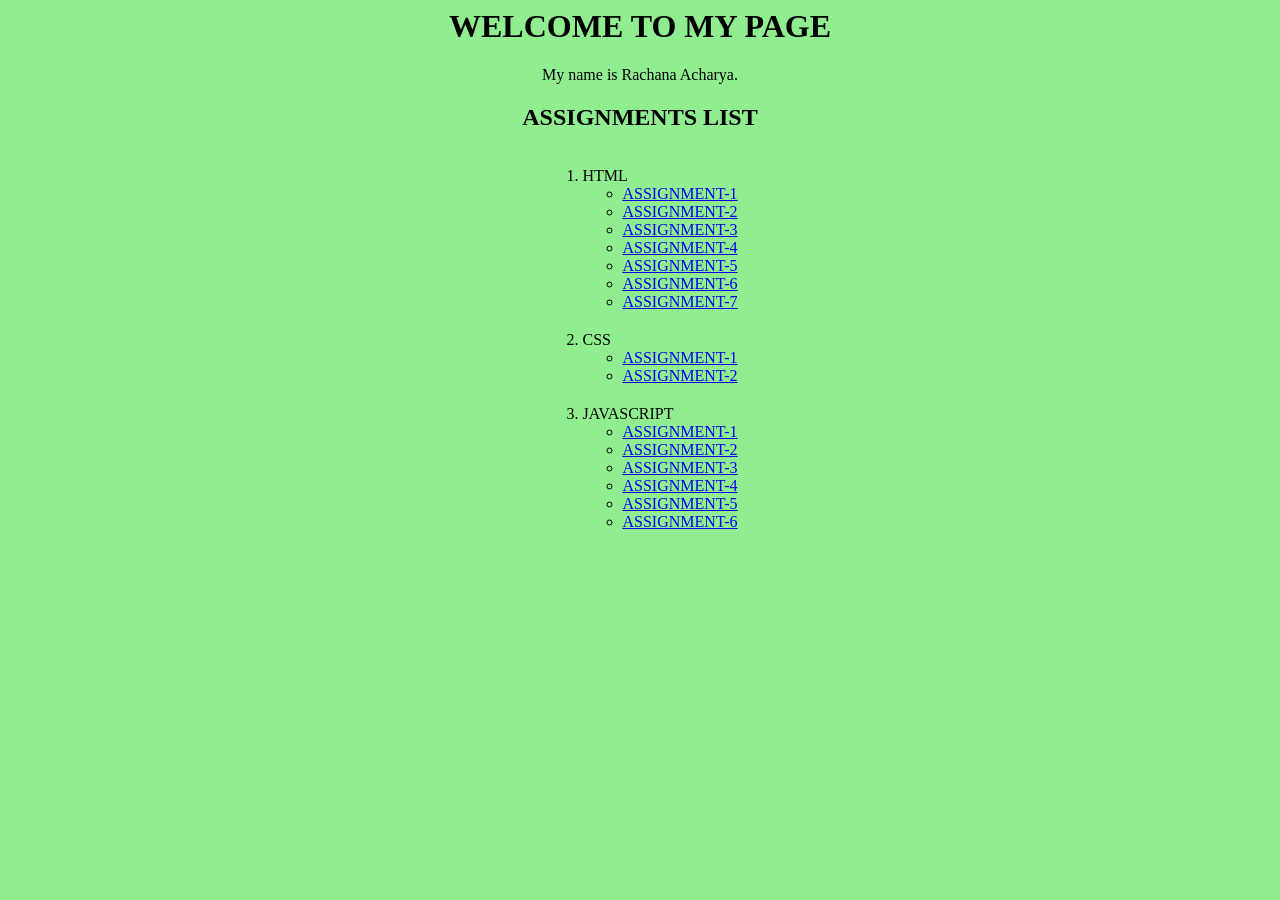
<file: index.html>
<html>
<head>
  <title>My Page</title>
</head>
<body style="background-color: lightgreen; text-align: center;">

  <h1>WELCOME TO MY PAGE</h1>
  <p>My name is Rachana Acharya.</p>

  <h2>ASSIGNMENTS LIST</h2>
  <div style="display: inline-block; text-align: left;">

  <ol>
    <li>HTML
      <ul>
        <li><a href="https://rachanaacharya-create.github.io/sem4-fet/ASSIGNMENTS/one.html">ASSIGNMENT-1</a></li>
        <li><a href="https://rachanaacharya-create.github.io/sem4-fet/ASSIGNMENTS/two.html">ASSIGNMENT-2</a></li>
        <li><a href="https://rachanaacharya-create.github.io/sem4-fet/ASSIGNMENTS/three.html">ASSIGNMENT-3</a></li>
        <li><a href="https://rachanaacharya-create.github.io/sem4-fet/ASSIGNMENTS/four.html">ASSIGNMENT-4</a></li>
        <li><a href="https://rachanaacharya-create.github.io/sem4-fet/ASSIGNMENTS/five.html">ASSIGNMENT-5</a></li>
        <li><a href="https://rachanaacharya-create.github.io/sem4-fet/ASSIGNMENTS/six.html">ASSIGNMENT-6</a></li>
        <li><a href="https://rachanaacharya-create.github.io/sem4-fet/ASSIGNMENTS/seven.html">ASSIGNMENT-7</a></li>
      </ul>
    </li>

  
    <li style="margin-top: 20px;">CSS
      <ul>
        <li><a href="https://rachanaacharya-create.github.io/sem4-fet/ASSIGNMENTS/one_css.html">ASSIGNMENT-1</a></li>
        <li><a href="https://rachanaacharya-create.github.io/sem4-fet/ASSIGNMENTS/two_css.html">ASSIGNMENT-2</a></li>
      </ul>
      
    <li style="margin-top: 20px;">JAVASCRIPT
      <ul>
        <li><a href="https://rachanaacharya-create.github.io/sem4-fet/ASSIGNMENTS/one_css_js.html">ASSIGNMENT-1</a></li>
        <li><a href="https://rachanaacharya-create.github.io/sem4-fet/ASSIGNMENTS/two_css_js.html">ASSIGNMENT-2</a></li>
        <li><a href="https://rachanaacharya-create.github.io/sem4-fet/ASSIGNMENTS/three_css_js.html">ASSIGNMENT-3</a></li>
        <li><a href="https://rachanaacharya-create.github.io/sem4-fet/ASSIGNMENTS/three_css_js.html">ASSIGNMENT-4</a></li>
        <li><a href="https://rachanaacharya-create.github.io/sem4-fet/ASSIGNMENTS/three_css_js.html">ASSIGNMENT-5</a></li>
        <li><a href="https://rachanaacharya-create.github.io/sem4-fet/ASSIGNMENTS/three_css_js.html">ASSIGNMENT-6</a></li> 
      </ul>
    </li>

  </ol>

</body>
</html>
</file>
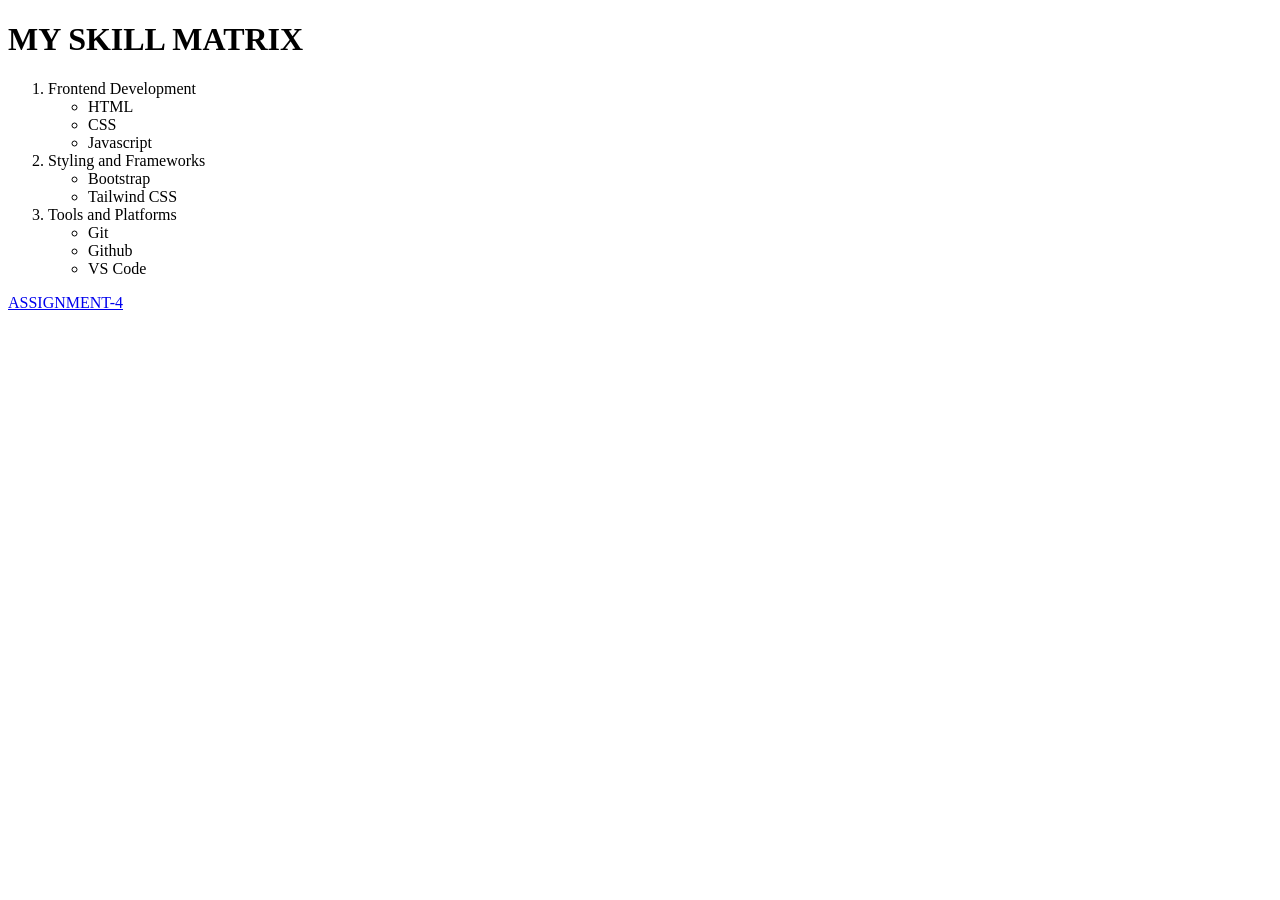
<file: ASSIGNMENTS/five.html>
<!DOCTYPE html>
<html lang="en">
<head>
    <meta charset="UTF-8">
    <meta name="viewport" content="width=device-width, initial-scale=1.0">
    <title>Lists</title>
</head>
<body>
    <h1>MY SKILL MATRIX</h1>
    <ol>
        <li>Frontend Development</li>
        <ul>
            <li>HTML</li>
            <li>CSS</li>
            <li>Javascript</li>
        </ul>

        <li>Styling and Frameworks</li>
        <ul>
            <li>Bootstrap</li>
            <li>Tailwind CSS</li>
        </ul>

        <li>Tools and Platforms</li>
        <ul>
            <li>Git</li>
            <li>Github</li>
            <li>VS Code</li>
        </ul>
    </ol>
    <p><a href="https://rachanaacharya-create.github.io/sem4-fet/ASSIGNMENTS/four.html">ASSIGNMENT-4</a></p>
   
</body>
</html>
</file>
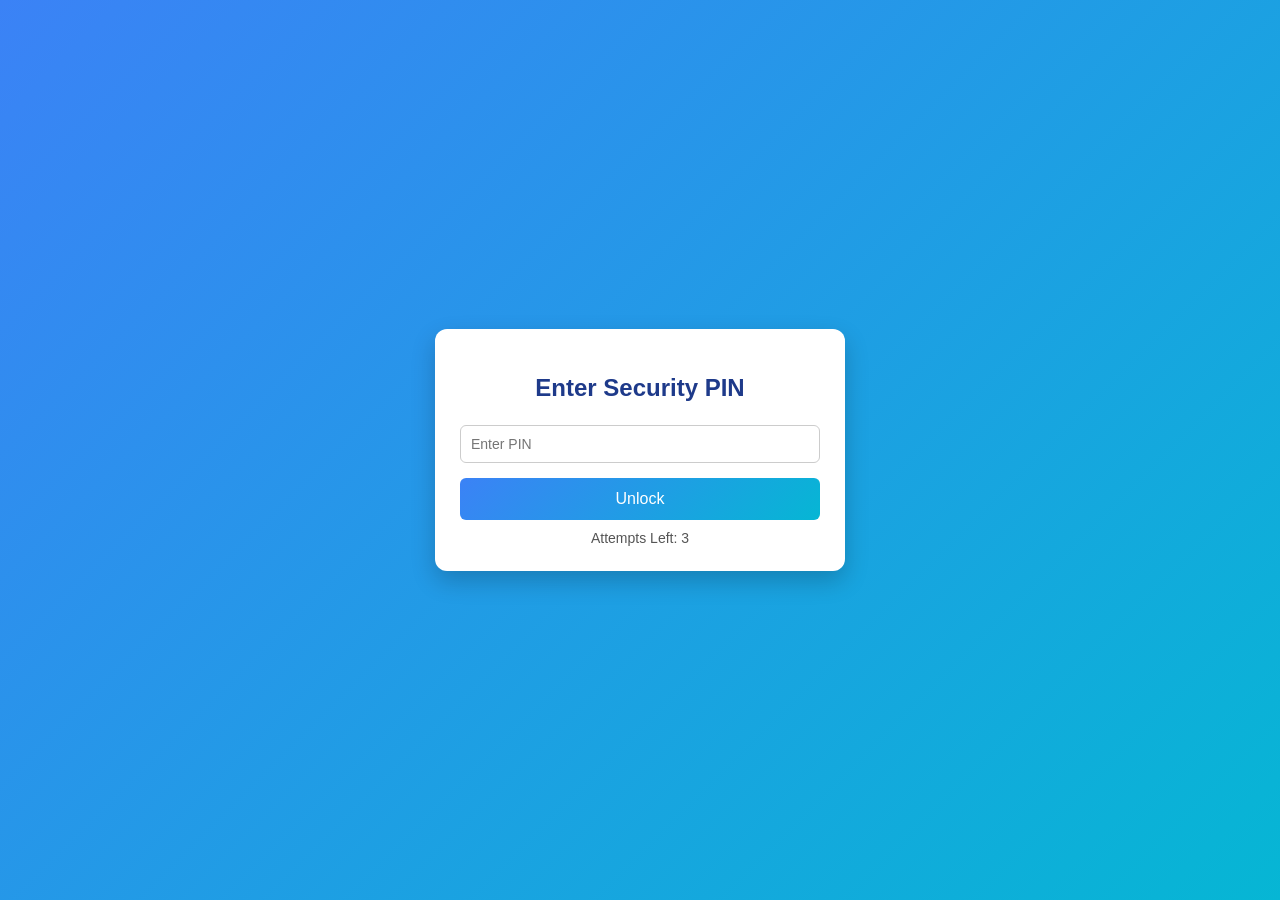
<file: ASSIGNMENTS/five_css_js.html>
<!DOCTYPE html>
<html lang="en">
<head>
    <meta charset="UTF-8">
    <meta name="viewport" content="width=device-width, initial-scale=1.0">
    <title>Secure Contact Form</title>

    <style>
        body {
            font-family: 'Segoe UI', sans-serif;
            background: linear-gradient(135deg, #3b82f6, #06b6d4);
            display: flex;
            justify-content: center;
            align-items: center;
            height: 100vh;
            margin: 0;
        }

        .container {
            background: white;
            padding: 25px;
            border-radius: 12px;
            width: 360px;
            box-shadow: 0 10px 25px rgba(0,0,0,0.2);
            animation: fadeIn 0.6s ease-in-out;
        }

        h2 {
            text-align: center;
            color: #1e3a8a;
            margin-bottom: 15px;
        }

        input, textarea {
            width: 100%;
            padding: 10px;
            margin-top: 8px;
            border: 1px solid #ccc;
            border-radius: 6px;
            outline: none;
            transition: 0.3s;
            font-size: 14px;
            box-sizing: border-box;
        }

        input:focus, textarea:focus {
            border-color: #3b82f6;
            box-shadow: 0 0 5px rgba(59,130,246,0.5);
        }

        textarea {
            resize: none;
            height: 80px;
        }

        button {
            width: 100%;
            padding: 12px;
            margin-top: 12px;
            background: linear-gradient(135deg, #3b82f6, #06b6d4);
            color: white;
            font-size: 16px;
            border: none;
            border-radius: 6px;
            cursor: pointer;
            transition: 0.3s;
        }

        button:hover {
            transform: scale(1.03);
            box-shadow: 0 5px 15px rgba(0,0,0,0.2);
        }

        .error {
            color: #dc2626;
            font-size: 13px;
            margin-top: 3px;
        }

        .output {
            margin-top: 15px;
            background: #f0f9ff;
            padding: 12px;
            border-radius: 6px;
            border-left: 4px solid #3b82f6;
            font-size: 14px;
        }

        .hidden {
            display: none;
        }

        .attempts {
            margin-top: 10px;
            color: #555;
            font-size: 14px;
            text-align: center;
        }

        @keyframes fadeIn {
            from {
                opacity: 0;
                transform: translateY(15px);
            }
            to {
                opacity: 1;
                transform: translateY(0);
            }
        }
    </style>
</head>
<body>

    <!-- PIN SECTION -->
    <div class="container" id="pinSection">
        <h2>Enter Security PIN</h2>

        <input type="password" id="pinInput" placeholder="Enter PIN">

        <div class="error" id="pinError"></div>

        <button id="pinBtn">Unlock</button>

        <div class="attempts" id="attemptsText">
            Attempts Left: 3
        </div>
    </div>

    <!-- FORM SECTION -->
    <div class="container hidden" id="formSection">
        <h2>Contact Form</h2>

        <form id="myForm">

            <input type="text" id="name" placeholder="Enter Name">
            <div class="error" id="nameError"></div>

            <input type="text" id="email" placeholder="Enter Email">
            <div class="error" id="emailError"></div>

            <textarea id="message" placeholder="Enter Message"></textarea>
            <div class="error" id="msgError"></div>

            <button type="submit">Submit</button>
        </form>

        <div class="output" id="output"></div>
    </div>

    <script src="five_script.js"></script>
</body>
</html>
</file>
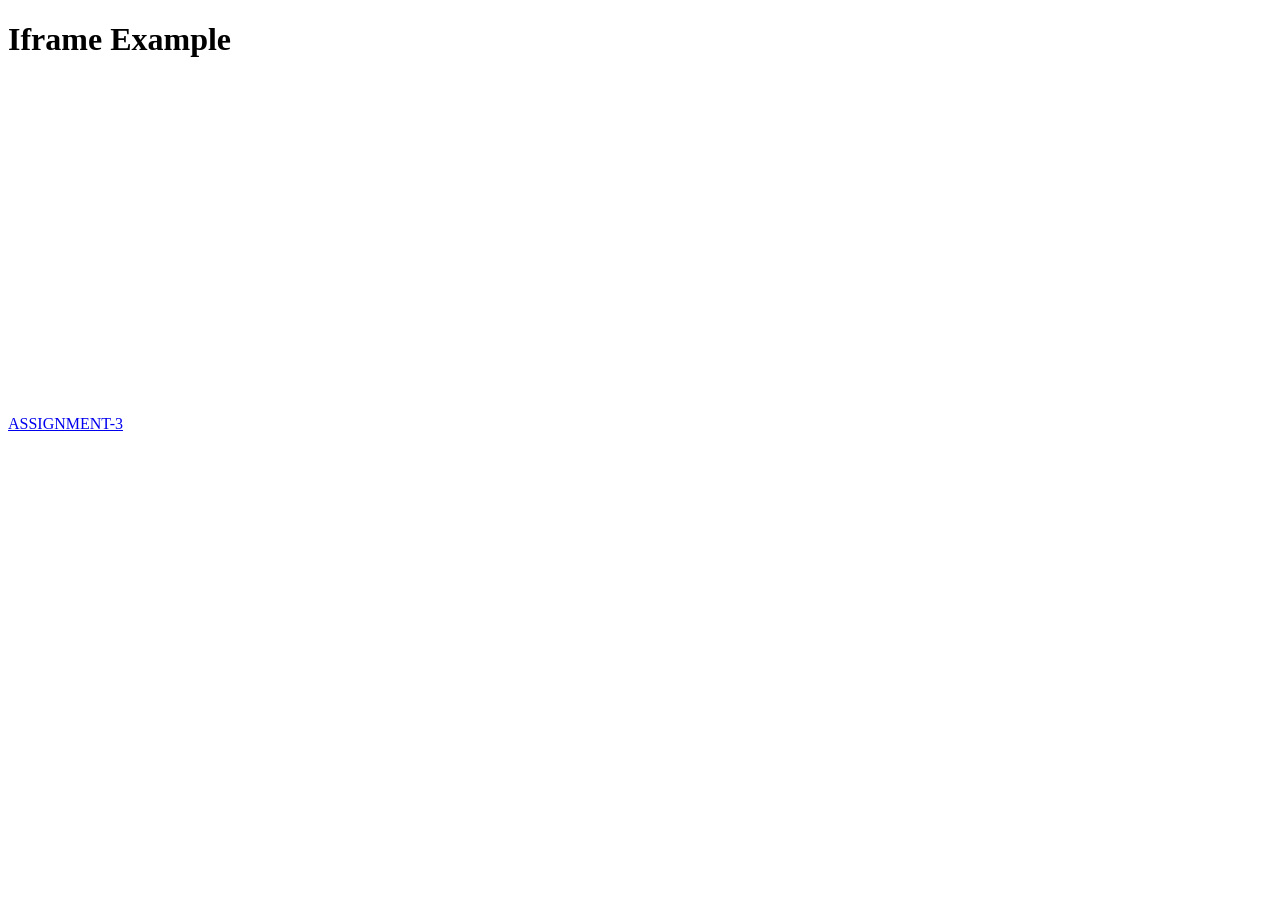
<file: ASSIGNMENTS/four.html>
<!DOCTYPE html>
<html lang="en">
<head>
    <meta charset="UTF-8">
    <meta name="viewport" content="width=device-width, initial-scale=1.0">
    <title>Iframes</title>
</head>
<body>
    <h1>Iframe Example</h1>
    <iframe width="560" height="315" src="https://www.youtube.com/embed/dD2EISBDjWM?si=IZwIol7B_dSQiLfP" title="YouTube video player" frameborder="0" allow="accelerometer; autoplay; clipboard-write; encrypted-media; gyroscope; picture-in-picture; web-share" referrerpolicy="strict-origin-when-cross-origin" allowfullscreen></iframe>
    <iframe src="https://www.w3schools.com/" frameborder="0" width="500" height="300"></iframe>
    <p><a href="https://rachanaacharya-create.github.io/sem4-fet/ASSIGNMENTS/three.html">ASSIGNMENT-3</a></p>
</body>
</html>
</file>
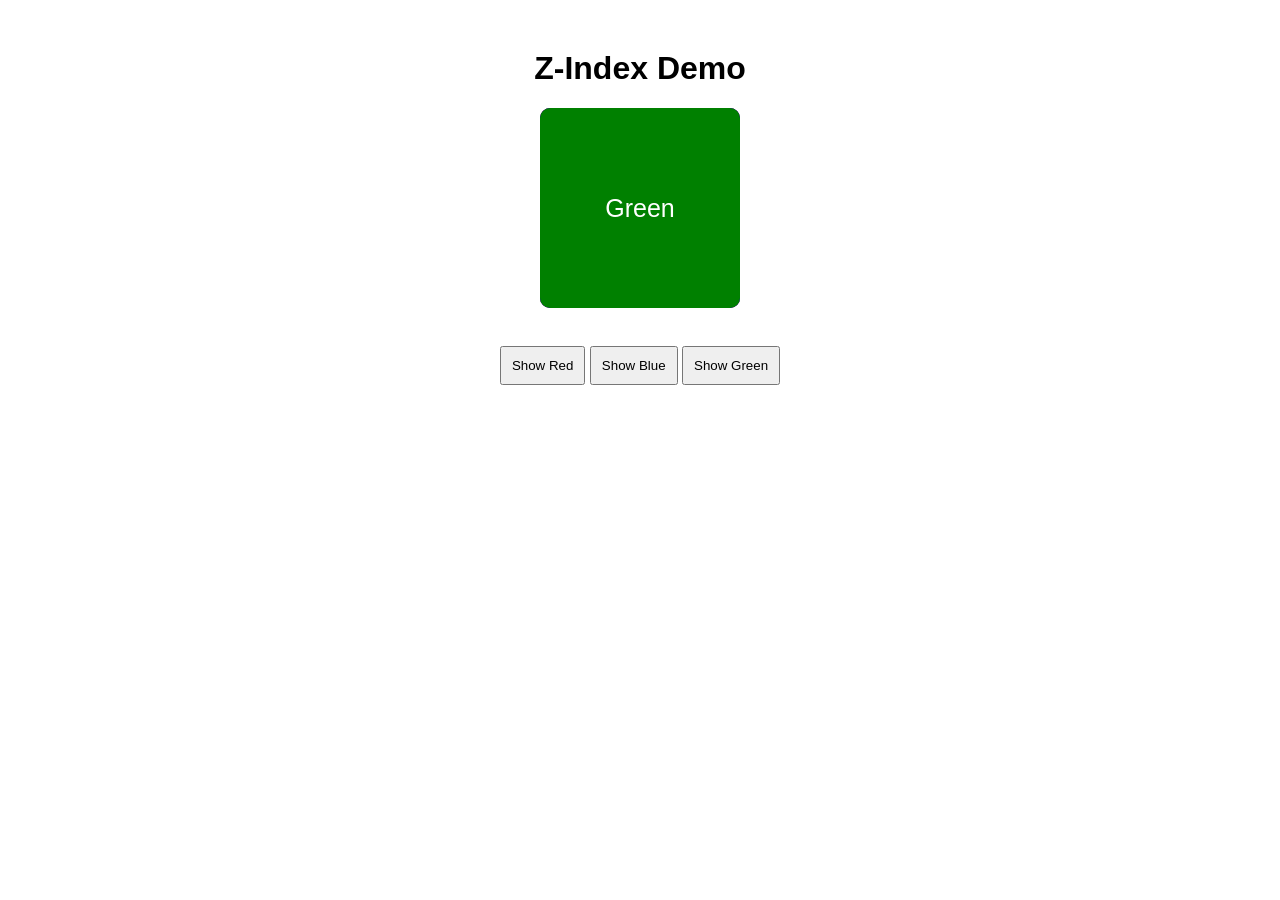
<file: ASSIGNMENTS/four_css_js.html>
<!DOCTYPE html>
<html>
<head>
  <title>Z-Index Single Box Demo</title>

  <style>
    body {
      font-family: Arial;
      text-align: center;
      margin-top: 50px;
    }

    .container {
      position: relative;
      width: 200px;
      height: 200px;
      margin: auto;
    }

    .box {
      position: absolute;
      width: 200px;
      height: 200px;
      color: white;
      font-size: 25px;
      line-height: 200px;
      border-radius: 10px;
    }

    .red {
      background: red;
      z-index: 1;
    }

    .blue {
      background: blue;
      z-index: 2;
    }

    .green {
      background: green;
      z-index: 3;
    }

    button {
      margin-top: 20px;
      padding: 10px;
      cursor: pointer;
    }
  </style>
</head>

<body>

  <h1>Z-Index Demo</h1>

  <!-- All boxes overlap in one place -->
  <div class="container">
    <div class="box red" id="redBox">Red</div>
    <div class="box blue" id="blueBox">Blue</div>
    <div class="box green" id="greenBox">Green</div>
  </div>

  <br>

  <!-- Buttons -->
  <button onclick="showBox('redBox')">Show Red</button>
  <button onclick="showBox('blueBox')">Show Blue</button>
  <button onclick="showBox('greenBox')">Show Green</button>

  <script>
    let z = 3;

    function showBox(id) {
      z++;
      document.getElementById(id).style.zIndex = z;
    }
  </script>

</body>
</html>
</file>
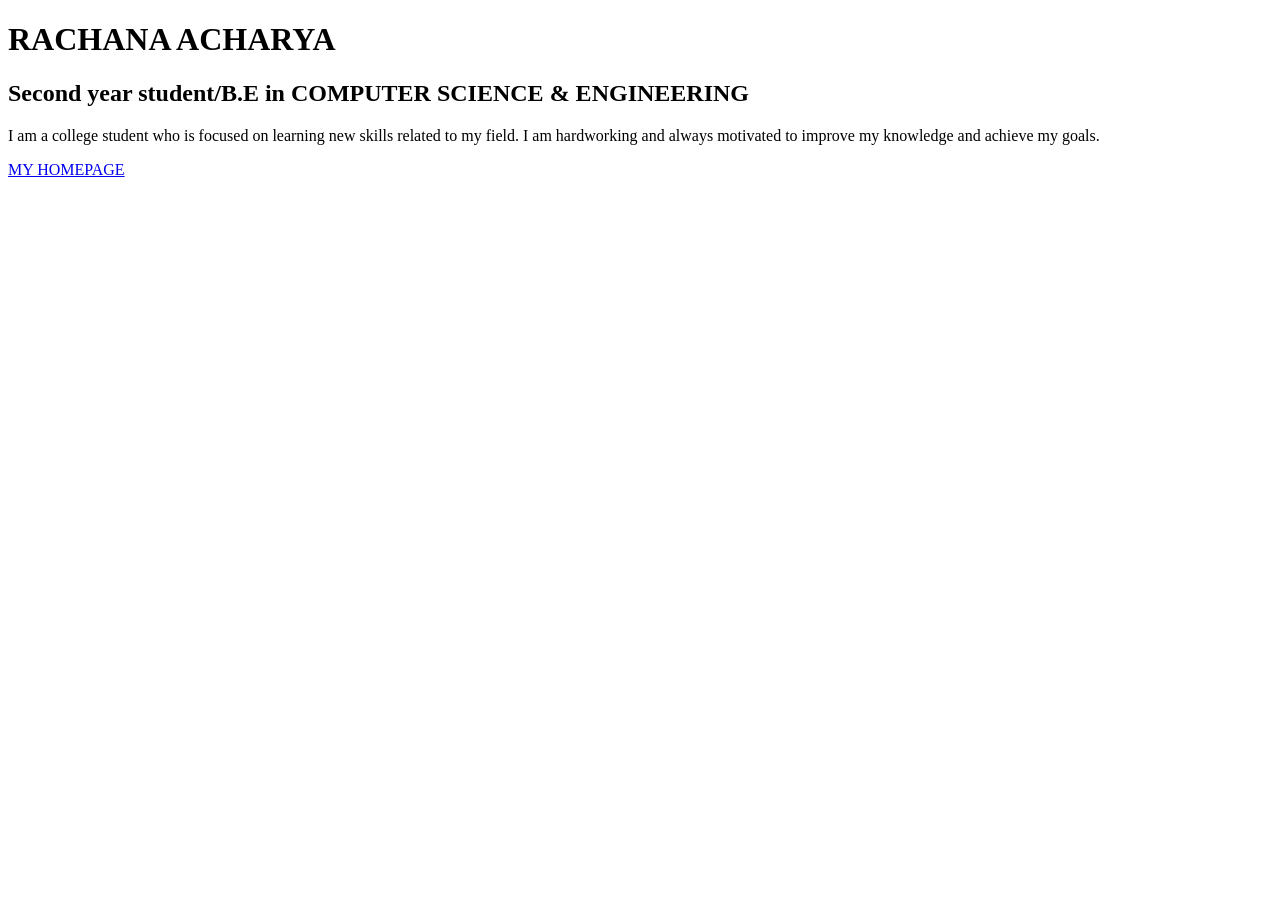
<file: ASSIGNMENTS/one.html>
<!DOCTYPE html>
<html lang="en">
<head>
    <meta charset="UTF-8">
    <meta name="viewport" content="width=device-width, initial-scale=1.0">
    <title>MY PORTFOLIO</title>

</head>
<body>
    <h1>RACHANA ACHARYA</h1>
    <h2>Second year student/B.E in COMPUTER SCIENCE & ENGINEERING</h2>
    <p>I am a college student who is focused on learning new skills related to my field. I am hardworking and always motivated to improve my knowledge and achieve my goals.
<p><a href=" https://rachanaacharya-create.github.io/sem4-fet/">MY HOMEPAGE</a></p>
</body>
</html>
</file>
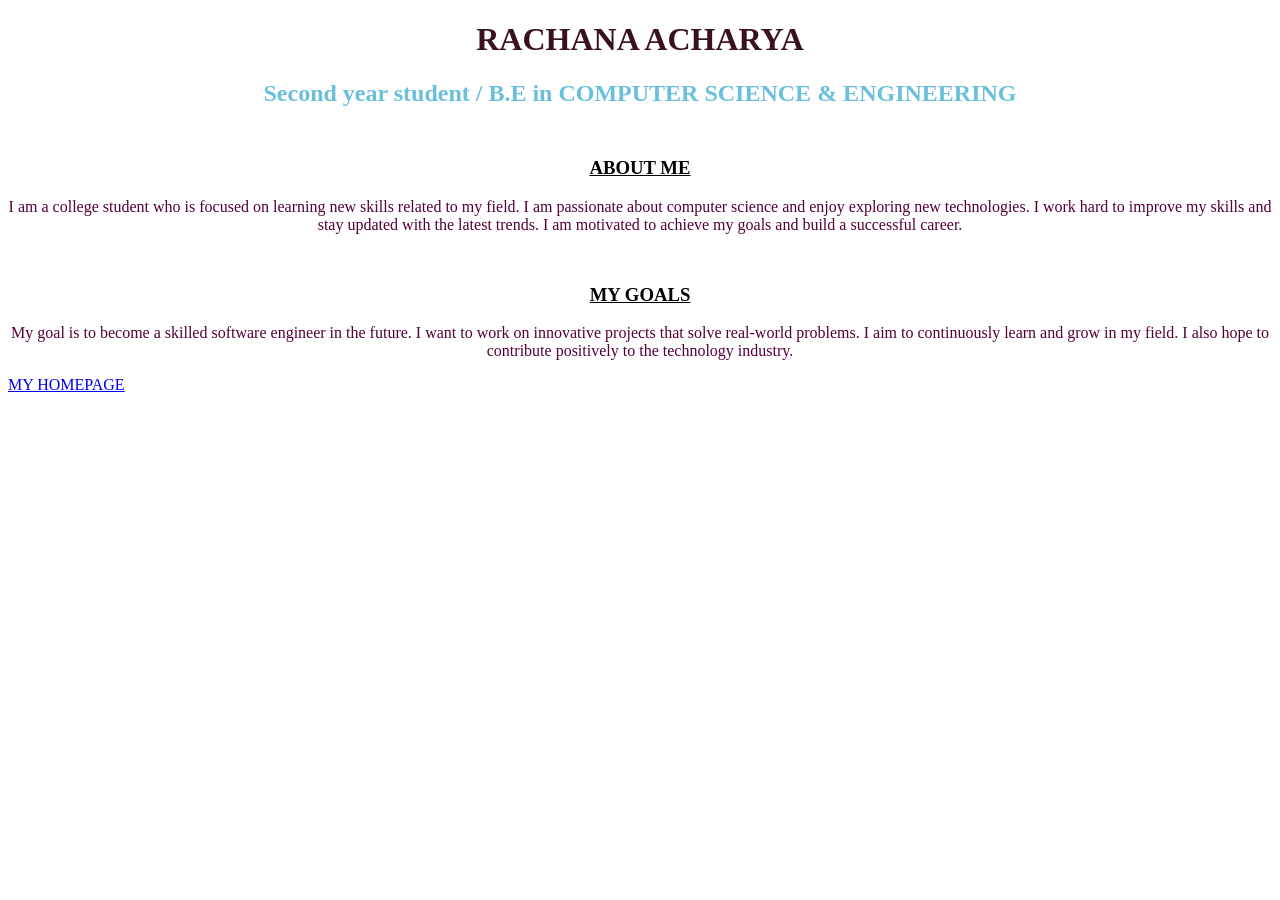
<file: ASSIGNMENTS/one_css.html>
<!DOCTYPE html>
<html lang="en">
<head>
    <meta charset="UTF-8">
    <meta name="viewport" content="width=device-width, initial-scale=1.0">
    <title>MY PORTFOLIO</title>
    <style>
        .main-title{
            text-align:center;
            color:rgb(57, 17, 32);
            
        }
        
        #Student{
            text-align:center;
            color:rgb(105, 191, 220);
        }
        
        .section-title{
         	text-align:center;
            font-weight:bold;
            margin-top:50px;
        }

        p.DES{
            text-align:center;
            color:rgb(84, 1, 54);
            font: size 19px;
        }
        h3{
            text-decoration: underline;
    }
    </style>
</head>
<body>

    <h1 class="main-title">RACHANA ACHARYA</h1>
    <h2 id="Student">Second year student / B.E in COMPUTER SCIENCE & ENGINEERING</h2>

    <h3 class="section-title">ABOUT ME</h3>
    <p class="DES">
        I am a college student who is focused on learning new skills related to my field. 
        I am passionate about computer science and enjoy exploring new technologies. 
        I work hard to improve my skills and stay updated with the latest trends. 
        I am motivated to achieve my goals and build a successful career.
    </p>

    <h3 class="section-title">MY GOALS</h3>
    <p class="DES">
        My goal is to become a skilled software engineer in the future. 
        I want to work on innovative projects that solve real-world problems. 
        I aim to continuously learn and grow in my field. 
        I also hope to contribute positively to the technology industry.
    </p>

    <p>
        <a href="https://rachanaacharya-create.github.io/sem4-fet/">MY HOMEPAGE</a>
    </p>

</body>
</html>
</file>
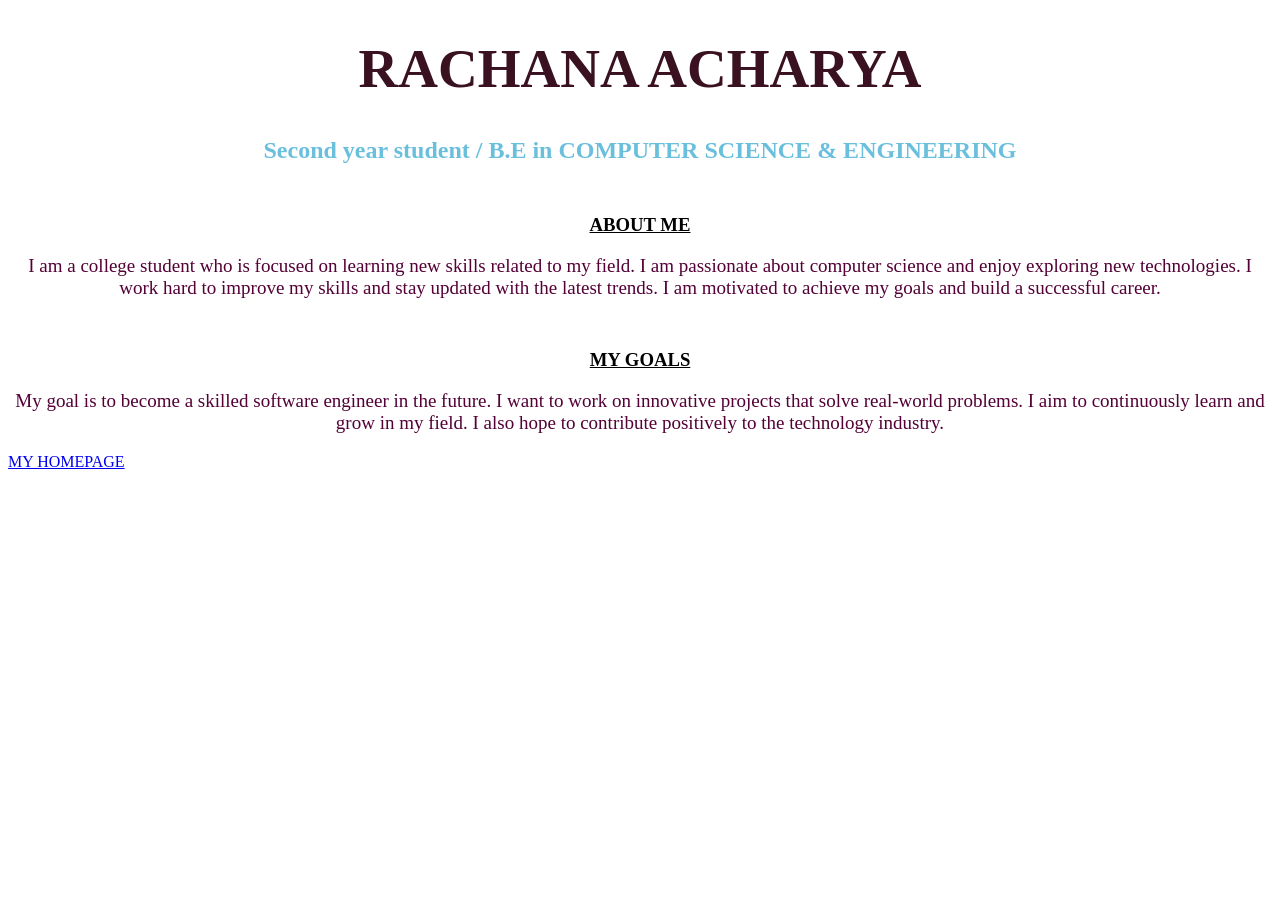
<file: ASSIGNMENTS/one_css_js.html>
<!DOCTYPE html>
<html lang="en">
<head>
    <meta charset="UTF-8">
    <meta name="viewport" content="width=device-width, initial-scale=1.0">
    <title>MY PORTFOLIO</title>

    <style>
        .main-title{
            text-align:center;
            color:rgb(57, 17, 32);
             font-size:55px;
        }

        #Student{
            text-align:center;
            color:rgb(105, 191, 220);
        }

        .section-title{
            text-align:center;
            font-weight:bold;
            margin-top:50px;
        }

        p.DES{
            text-align:center;
            color:rgb(84, 1, 54);
            font-size:19px;
        }

        h3{
            text-decoration: underline;
        }
    </style>

</head>

<body>

    <h1 class="main-title">RACHANA ACHARYA</h1>

    <h2 id="Student">
        Second year student / B.E in COMPUTER SCIENCE & ENGINEERING
    </h2>

    <h3 class="section-title">ABOUT ME</h3>
    <p class="DES">
        I am a college student who is focused on learning new skills related to my field. 
        I am passionate about computer science and enjoy exploring new technologies. 
        I work hard to improve my skills and stay updated with the latest trends. 
        I am motivated to achieve my goals and build a successful career.
    </p>

    <h3 class="section-title">MY GOALS</h3>
    <p class="DES">
        My goal is to become a skilled software engineer in the future. 
        I want to work on innovative projects that solve real-world problems. 
        I aim to continuously learn and grow in my field. 
        I also hope to contribute positively to the technology industry.
    </p>

    <p>
        <a href="https://rachanaacharya-create.github.io/sem4-fet/">MY HOMEPAGE</a>
    </p>
    
    <!-- Link external JavaScript file -->
    <script src="one_script.js"></script>
</body>
</html>
</file>
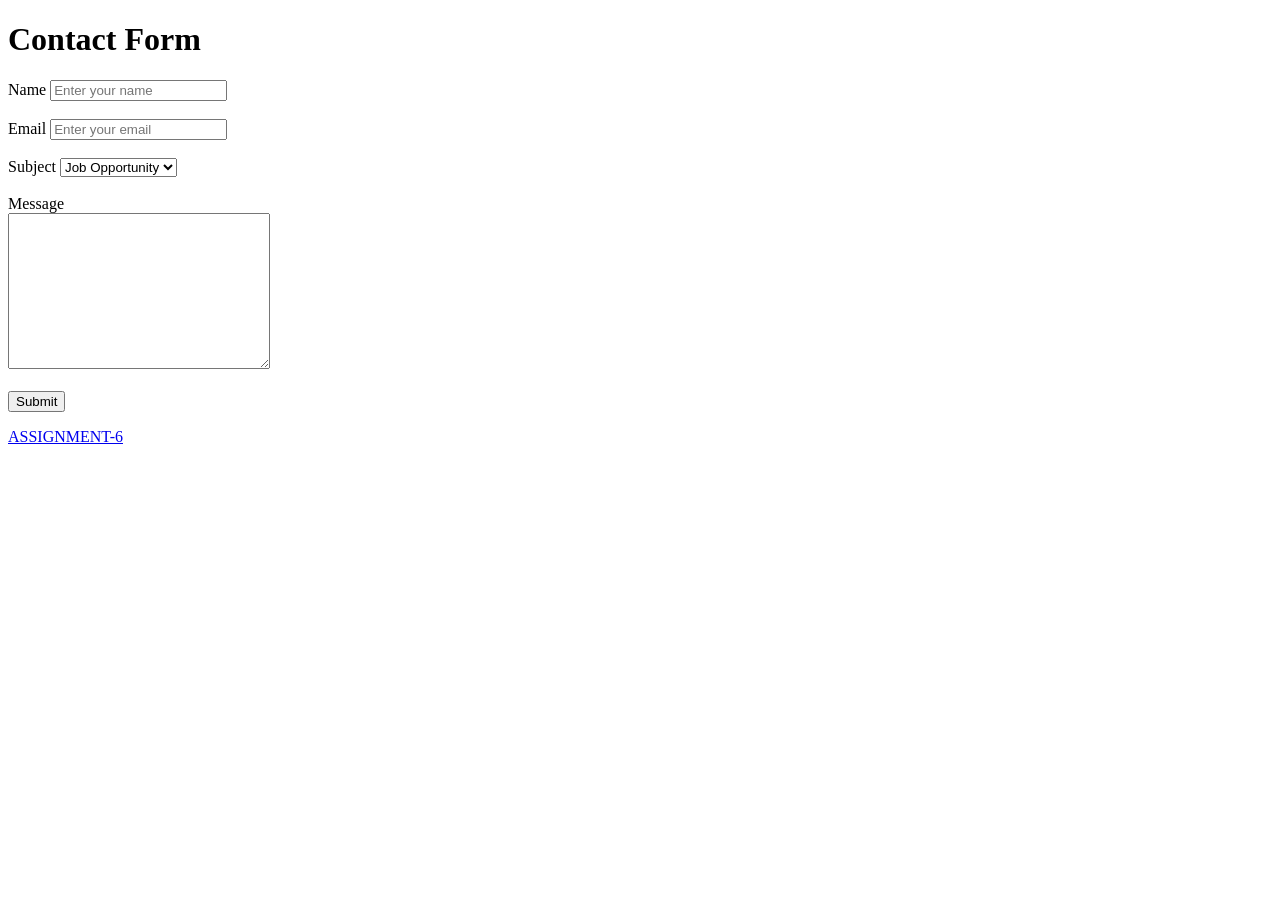
<file: ASSIGNMENTS/seven.html>
<!DOCTYPE html>
<html lang="en">
<head>
    <meta charset="UTF-8">
    <meta name="viewport" content="width=device-width, initial-scale=1.0">
    <title>Foms</title>
</head>
<body>
    <h1>Contact Form</h1>
    <form action="post">
        <label for="name">Name</label>
        <input type="text" for="name" name="username" placeholder="Enter your name">
        <br><br>

        <label for="email">Email</label>
        <input type="email" id="email" name="email" placeholder="Enter your email" required>
        <br><br>

        <label for="subjects">Subject</label>
        <select name="Subjects" id="subjects">
            <option value="job">Job Opportunity</option>
            <option value="freelance">Freelance</option>
            <option value="project">Project</option>
        </select>
        <br><br>

        <label for="address">Message</label>
        <br>
        <textarea name="message" id="message" cols="30" rows="10"></textarea>
        <br><br>

        <input type="submit" value="Submit">
    </form>
    <p><a href="https://rachanaacharya-create.github.io/sem4-fet/ASSIGNMENTS/six.html">ASSIGNMENT-6</a></p>
</body>
</html>
</file>
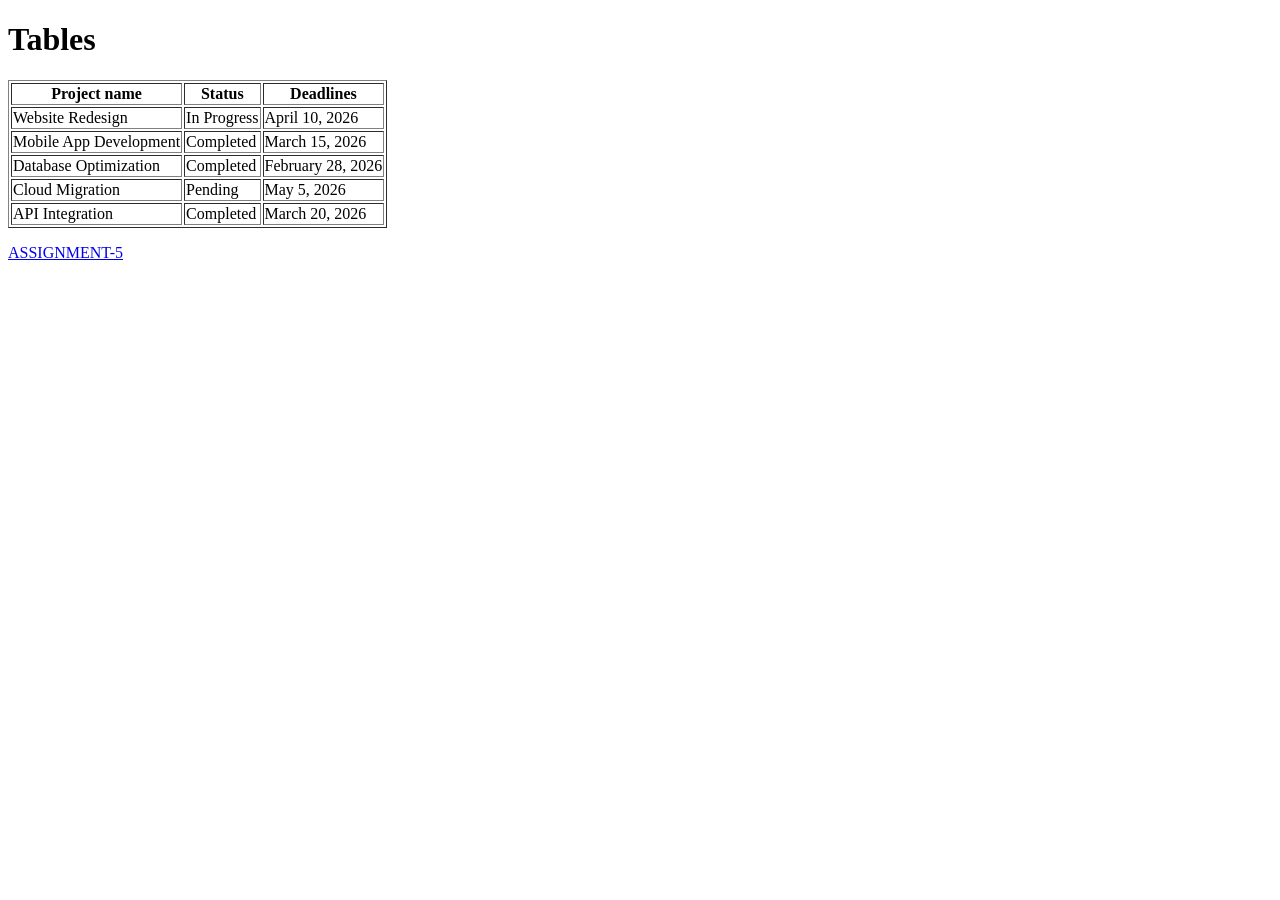
<file: ASSIGNMENTS/six.html>
<!DOCTYPE html>
<html lang="en">
<head>
    <meta charset="UTF-8">
    <meta name="viewport" content="width=device-width, initial-scale=1.0">
    <title>Table Example</title>
</head>
<body>
    <h1>Tables</h1>
    <table border="1">
        <tr>
            <th>Project name</th>
            <th>Status</th>
            <th>Deadlines</th>
        </tr>
     
        <tr>
            <td>Website Redesign</td>
            <td>In Progress</td>
            <td>April 10, 2026</td>
        </tr>
     
        <tr>
          <td>Mobile App Development</td>
          <td>Completed</td>
          <td>March 15, 2026</td>
        </tr>

        <tr>
          <td>Database Optimization</td>
          <td>Completed</td>
          <td>February 28, 2026</td>
        </tr>
       
        <tr>
          <td>Cloud Migration</td>
          <td>Pending</td>
          <td>May 5, 2026</td>
        </tr>
       
        <tr>
          <td>API Integration</td>
          <td>Completed</td>
          <td>March 20, 2026</td>
        </tr>
    </table>
    <p><a href="https://rachanaacharya-create.github.io/sem4-fet/ASSIGNMENTS/five.html">ASSIGNMENT-5</a></p>
   
</body>
</html>
</file>
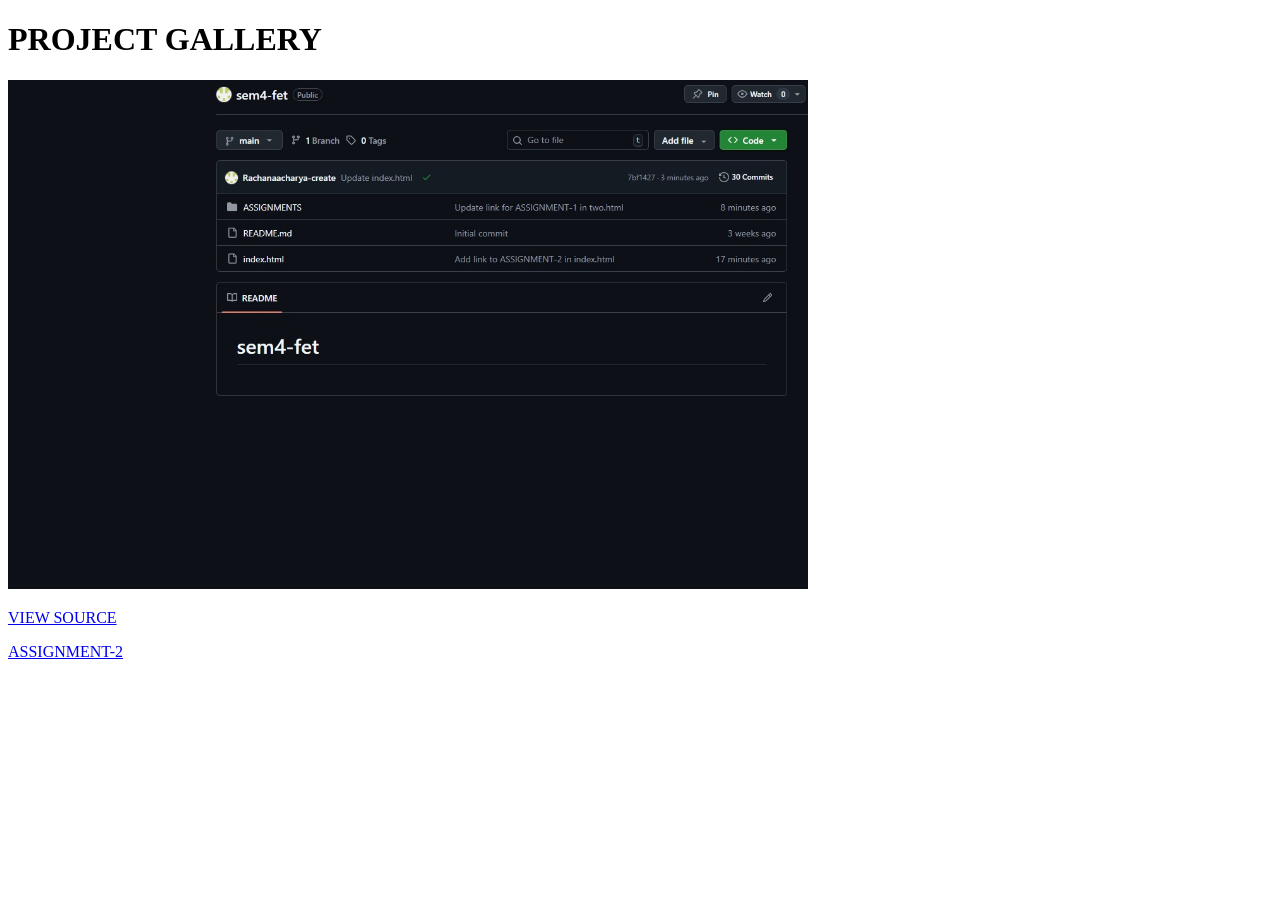
<file: ASSIGNMENTS/three.html>
<!DOCTYPE html>
<html lang="en">
<head>
    <meta charset="UTF-8">
    <meta name="viewport" content="width=device-width, initial-scale=1.0">
    <title>REPOSITORY</title>
</head>
<body>
    <h1>PROJECT GALLERY </h1>
   <img width="800" src="../IMAGES/Repository.jpg" alt="Error">
    <p><a href="https://github.com/Rachanaacharya-create/sem4-fet">VIEW SOURCE</a></p>
    <p><a href="https://rachanaacharya-create.github.io/sem4-fet/ASSIGNMENTS/two.html">ASSIGNMENT-2</a></p>
</body>
</html>
</file>
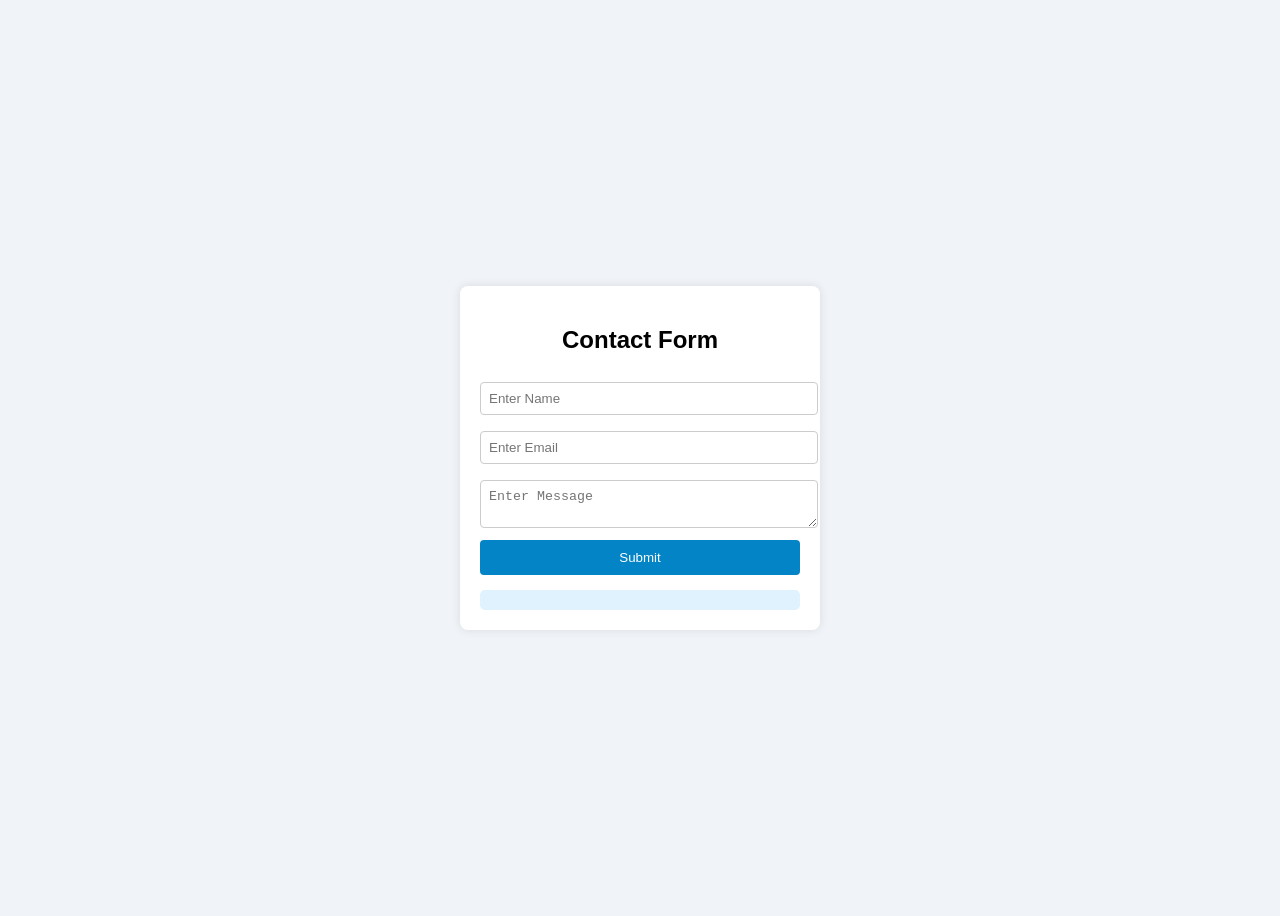
<file: ASSIGNMENTS/three_css_js.html>
<!DOCTYPE html>
<html>
<head>
    <title>Validated Form</title>
    <style>
        body {
            font-family: Arial;
            background: #f0f4f8;
            display: flex;
            justify-content: center;
            align-items: center;
            height: 100vh;
        }

        .form-container {
            background: white;
            padding: 20px;
            border-radius: 8px;
            width: 320px;
            box-shadow: 0 0 10px rgba(0,0,0,0.1);
        }

        h2 {
            text-align: center;
        }

        input, textarea {
            width: 100%;
            padding: 8px;
            margin: 8px 0;
            border: 1px solid #ccc;
            border-radius: 4px;
        }

        button {
            width: 100%;
            padding: 10px;
            background: #0284c7;
            color: white;
            border: none;
            border-radius: 4px;
            cursor: pointer;
        }

        button:hover {
            background: #0369a1;
        }

        .output {
            margin-top: 15px;
            background: #e0f2fe;
            padding: 10px;
            border-radius: 5px;
        }

        .error {
            color: red;
            font-size: 14px;
        }
    </style>
</head>
<body>

<div class="form-container">
    <h2>Contact Form</h2>
    <form id="myForm">
        <input type="text" id="name" placeholder="Enter Name">
        <div class="error" id="nameError"></div>

        <input type="text" id="email" placeholder="Enter Email">
        <div class="error" id="emailError"></div>

        <textarea id="message" placeholder="Enter Message"></textarea>
        <div class="error" id="msgError"></div>

        <button type="submit">Submit</button>
    </form>

    <div class="output" id="output"></div>
</div>

<script>
document.getElementById("myForm").addEventListener("submit", function(e) {
    e.preventDefault();

    // get values
    let name = document.getElementById("name").value.trim();
    let email = document.getElementById("email").value.trim();
    let message = document.getElementById("message").value.trim();

    // error elements
    let nameError = document.getElementById("nameError");
    let emailError = document.getElementById("emailError");
    let msgError = document.getElementById("msgError");

    // clear old errors
    nameError.textContent = "";
    emailError.textContent = "";
    msgError.textContent = "";

    let isValid = true;

    // Name validation (only letters and spaces)
    let namePattern = /^[A-Za-z ]+$/;
    if (name === "") {
        nameError.textContent = "Name is required";
        isValid = false;
    } else if (!namePattern.test(name)) {
        nameError.textContent = "Only letters allowed";
        isValid = false;
    }

    // Email validation
    let emailPattern = /^[^ ]+@[^ ]+\.[a-z]{2,3}$/;
    if (email === "") {
        emailError.textContent = "Email is required";
        isValid = false;
    } else if (!emailPattern.test(email)) {
        emailError.textContent = "Invalid email format";
        isValid = false;
    }

    // Message validation
    if (message.length < 5) {
        msgError.textContent = "Message must be at least 5 characters";
        isValid = false;
    }

    // If valid, display data
    if (isValid) {
        let result = `
            <strong>Name:</strong> ${name} <br>
            <strong>Email:</strong> ${email} <br>
            <strong>Message:</strong> ${message}
        `;
        document.getElementById("output").innerHTML = result;
    }
});
</script>

</body>
</html>
</file>
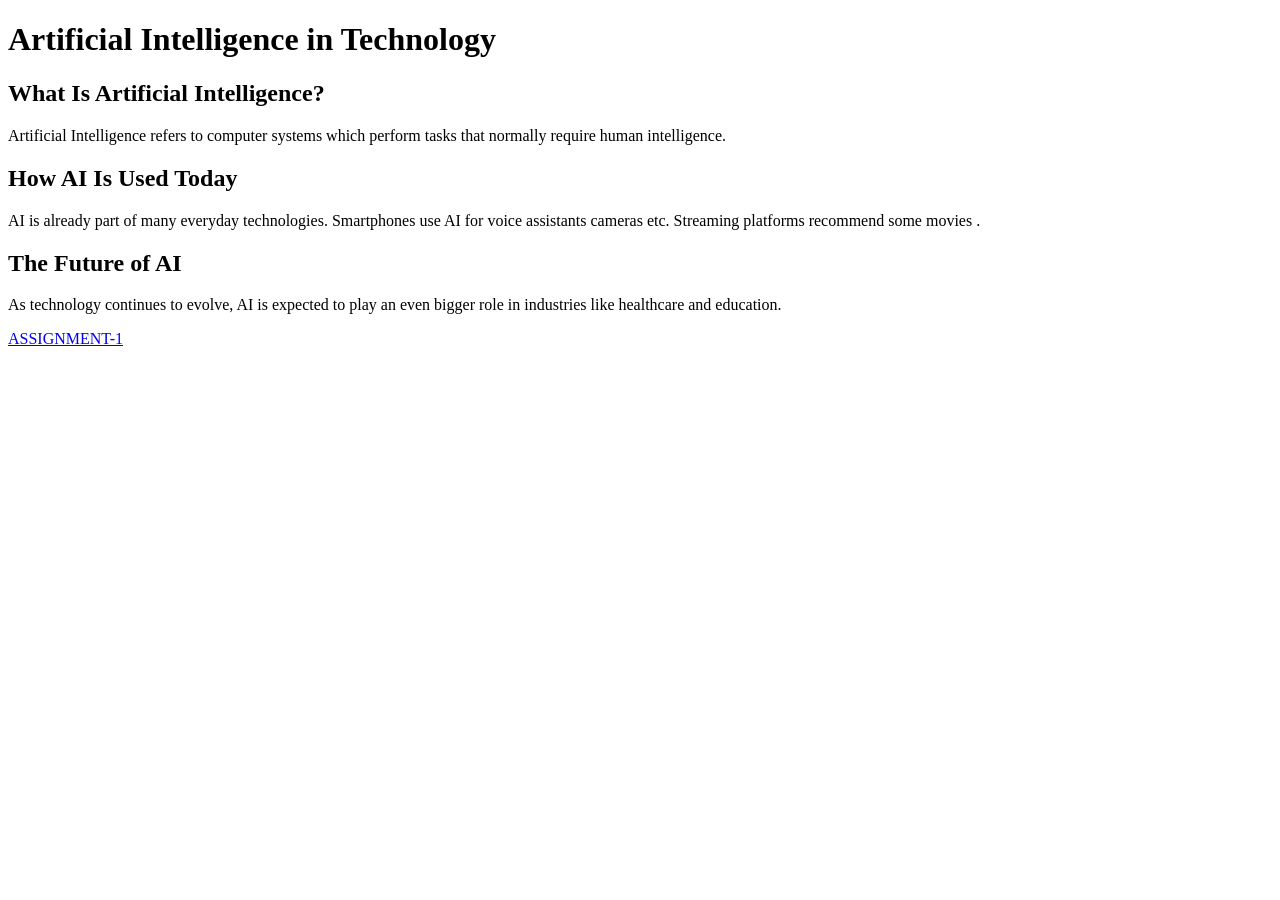
<file: ASSIGNMENTS/two.html>
<!DOCTYPE html>
<html>
  <head>
    <title>ARTIFICIAL INTELLIGENCE</title>
  </head>
  <body>

<h1>Artificial Intelligence in Technology</h1>

<h2>What Is Artificial Intelligence?</h2>
<p>Artificial Intelligence refers to computer systems which perform tasks that normally require human intelligence.</p>

<h2>How AI Is Used Today</h2>
<p>AI is already part of many everyday technologies. Smartphones use AI for voice assistants cameras etc. Streaming platforms recommend some movies . </p>

<h2>The Future of AI</h2>
<p>As technology continues to evolve, AI is expected to play an even bigger role in industries like healthcare and education. </p>
    <p><a href=" https://rachanaacharya-create.github.io/sem4-fet/ASSIGNMENTS/one.html">ASSIGNMENT-1</a></p>
  </body>
</html>
</file>
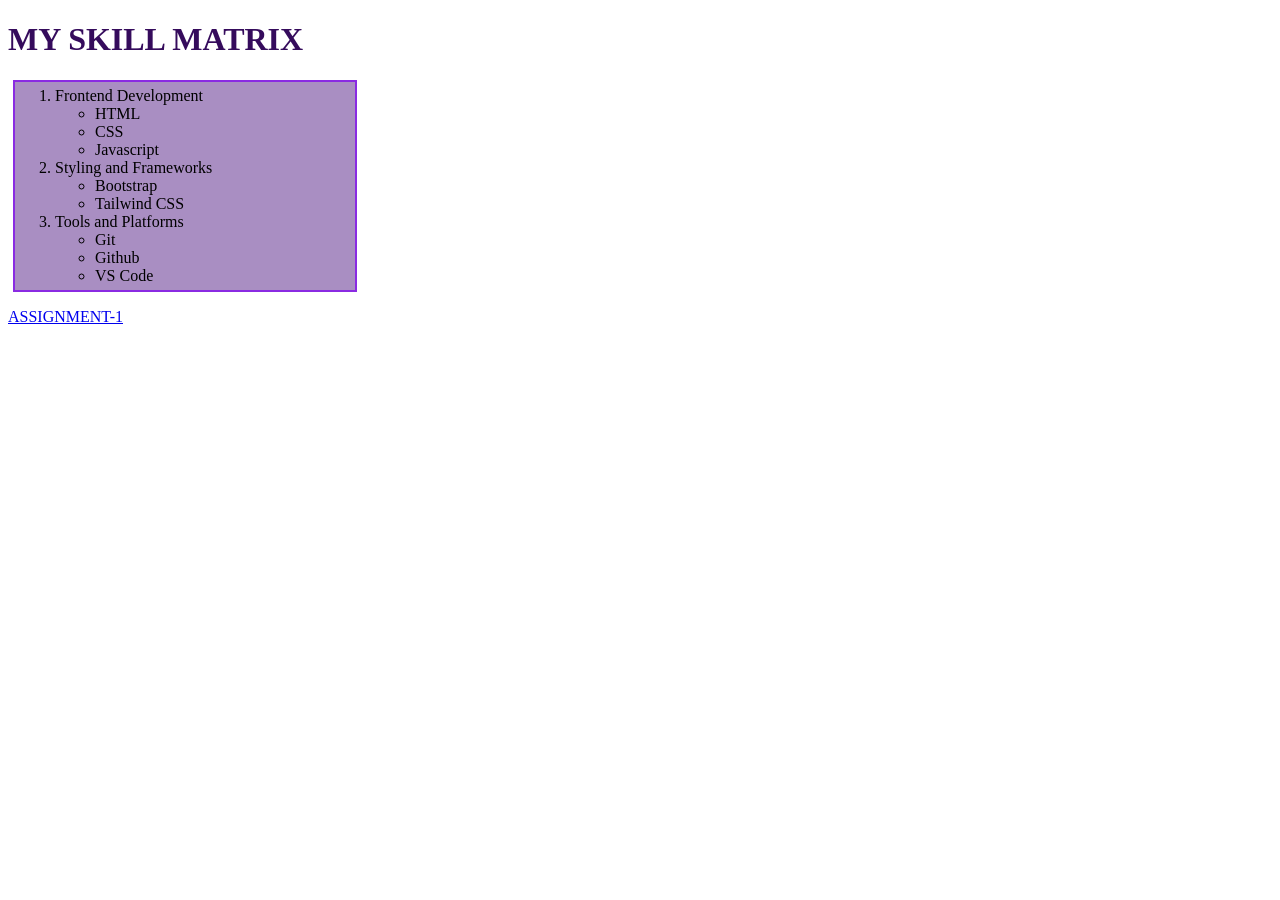
<file: ASSIGNMENTS/two_css.html>
<!DOCTYPE html>
<html lang="en">
<head>
    <meta charset="UTF-8">
    <meta name="viewport" content="width=device-width, initial-scale=1.0">
    <title>Lists</title>
  <link rel="stylesheet" href="style_two.css">
</head>
<body>
    <h1>MY SKILL MATRIX</h1>
    <ol>
        <li>Frontend Development</li>
        <ul>
            <li>HTML</li>
            <li>CSS</li>
            <li>Javascript</li>
        </ul>

        <li>Styling and Frameworks</li>
        <ul>
            <li>Bootstrap</li>
            <li>Tailwind CSS</li>
        </ul>

        <li>Tools and Platforms</li>
        <ul>
            <li>Git</li>
            <li>Github</li>
            <li>VS Code</li>
        </ul>
    </ol>
    <p><a href="https://rachanaacharya-create.github.io/sem4-fet/ASSIGNMENTS/one_css.html">ASSIGNMENT-1</a></p>
   
</body>
</html>
</file>
<file: ASSIGNMENTS/style_two.css>
ol{
  border:2px solid blueviolet;
  margin: 5px;
  padding-top: 5px;
  padding-bottom: 5px;
  background-color: rgb(169, 142,194);
  width:300px;

}
h1{
  color: rgb(53,11,92);
}
</file>
